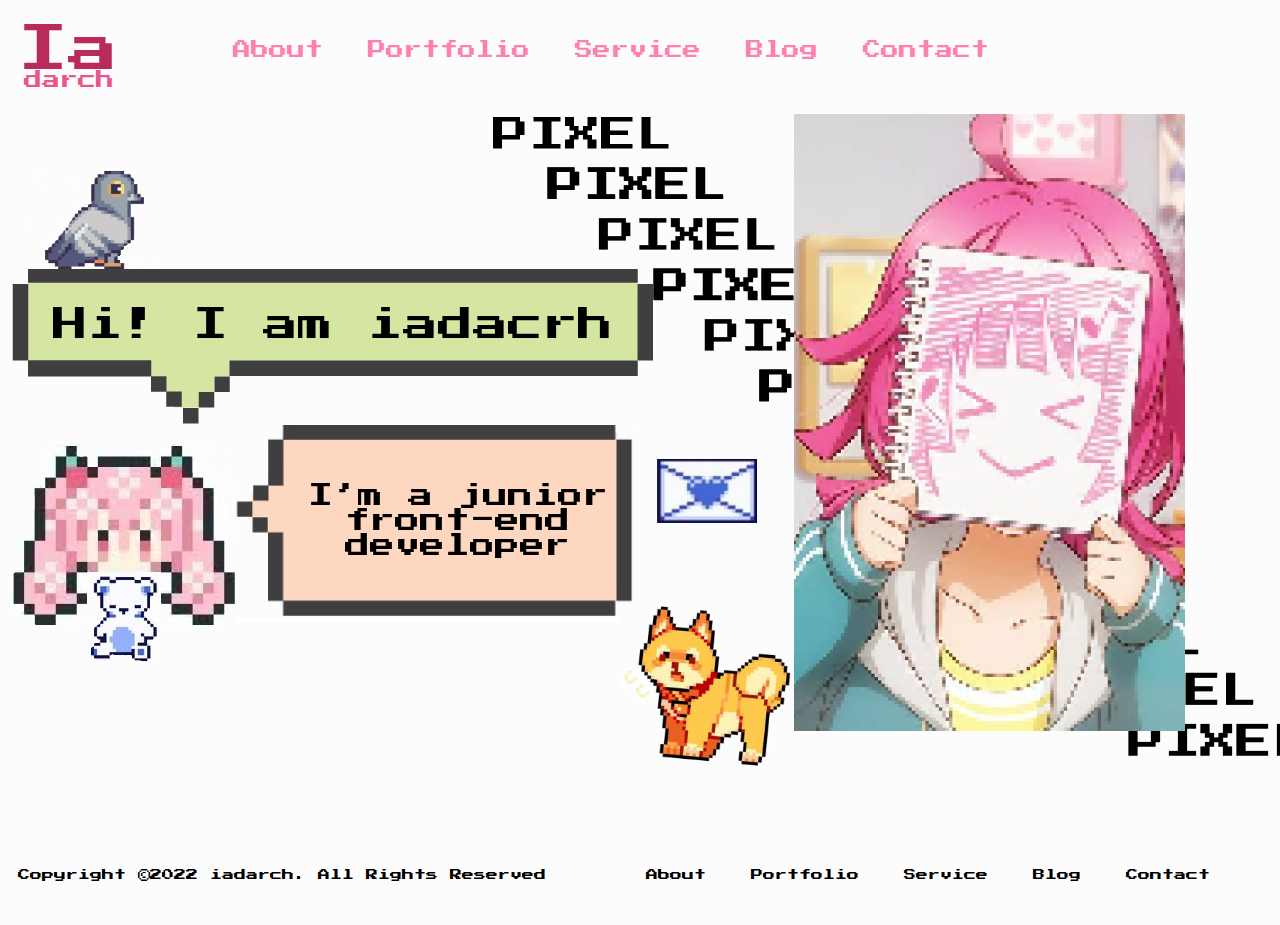
<file: index.html>
<!DOCTYPE html>
<html lang="en">
    <head>
        <meta charset="UTF-8">
        <meta name="viewport" content="width=device-width, initial-scale=1.0">
        <title>Iadarchan</title>
        <link rel="stylesheet" href="css/style.css">
        <link href="https://fonts.googleapis.com/css2?family=Nunito+Sans:wght@300&family=Oswald:wght@200&family=Press+Start+2P&display=swap" rel="stylesheet">
 </head>
    <body>
        <div class="wrapper">
            <!-- Блок `header` -->
            <header class="header">
                <div class="header__container _container">
                    <div class="header__logo">
                        <a href="index.html" class="header__logo-max">Ia</a>
                        <a href="index.html" class="header__logo-mini">darch</a>
                    </div>
                    <div class="header__burger"><span></span></div>
                    <nav class="header__menu menu">
                        <ul class="menu__list">
                            <li class="menu__item">
                                <a href="about.html" class="menu__link">About</a>
                            </li>
                            <li class="menu__item">
                                <a href="portfolio.html" class="menu__link">Portfolio</a>
                            </li>
                            <li class="menu__item">
                                <a href="service.html" class="menu__link">Service</a>
                            </li>
                            <li class="menu__item">
                                <a href="blog.html" class="menu__link">Blog</a>
                            </li>
                            <li class="menu__item">
                                <a href="contact.html" class="menu__link">Contact</a>
                            </li>
                        </ul>
                    </nav>
                </div>
            </header>
            <!-- Блок `main-page` -->
            <main class="page">
                <div class="page__main-block main-block">
                    <div class="main-block__container _container">
                        <div class="main-block__body">
                            <img src="img/bird.png" class="main-block__image" alt="bird">
                            <img src="img/dialog.png" class="main-block__dialog" alt="Dialog"> 
                            <h1 class="main-block__title"> Hi! I am iadacrh</h1>
                            <img src="img/pixel.png" class="main-block__pixel" alt="Pixel girl">
                            <img src="img/dialog_main.png" class="main-block__dialogmain" alt="Dialog">  
                            <div class="main-block__text">I’m a junior <br> front-end <br> developer</div>
                            <img src="img/girl.png" class="main-block__girly" alt="Girly">
                            <img src="img/pixel_text.png" class="main-block__pixel-text" alt="Text">
                            <img src="img/dog.png" class="main-block__dog" alt="Dog">
                            <img src="img/letter.png" class="main-block__letter" alt="Letter">
                            <img src="img/bear.png" class="main-block__bear" alt="Bear">
                        </div>
                    </div>
                </div>
            </main>
            <!-- Блок `footer` -->
            <footer class="footer">
                <div class="header__container _container">
                    <div class="footer__class">
                        <div class="footer__text">
                            <div class="footer__designation">
                                Copyright ©2022 iadarch. All Rights Reserved
                            </div>
                            <div class="footer__menu">
                                <ul class="footer__list">
                                    <li class="footer__item">
                                        <a href="about.html" class="footer__link">About</a>
                                    </li>
                                    <li class="footer__item">
                                        <a href="portfolio.html" class="footer__link">Portfolio</a>
                                    </li>
                                    <li class="footer__item">
                                        <a href="service.html" class="footer__link">Service</a>
                                    </li>
                                    <li class="footer__item">
                                        <a href="blog.html" class="footer__link">Blog</a>
                                    </li>
                                    <li class="footer__item">
                                        <a href="contact.html" class="footer__link">Contact</a>
                                    </li>
                                </ul>
                            </div>
                        </div>
                    </div>
                </div>
            </footer>
        </div>
        <script src="https://code.jquery.com/jquery-3.6.0.min.js"></script>
        <script src="js/script.js"></script>
    </body>
</html>
</file>
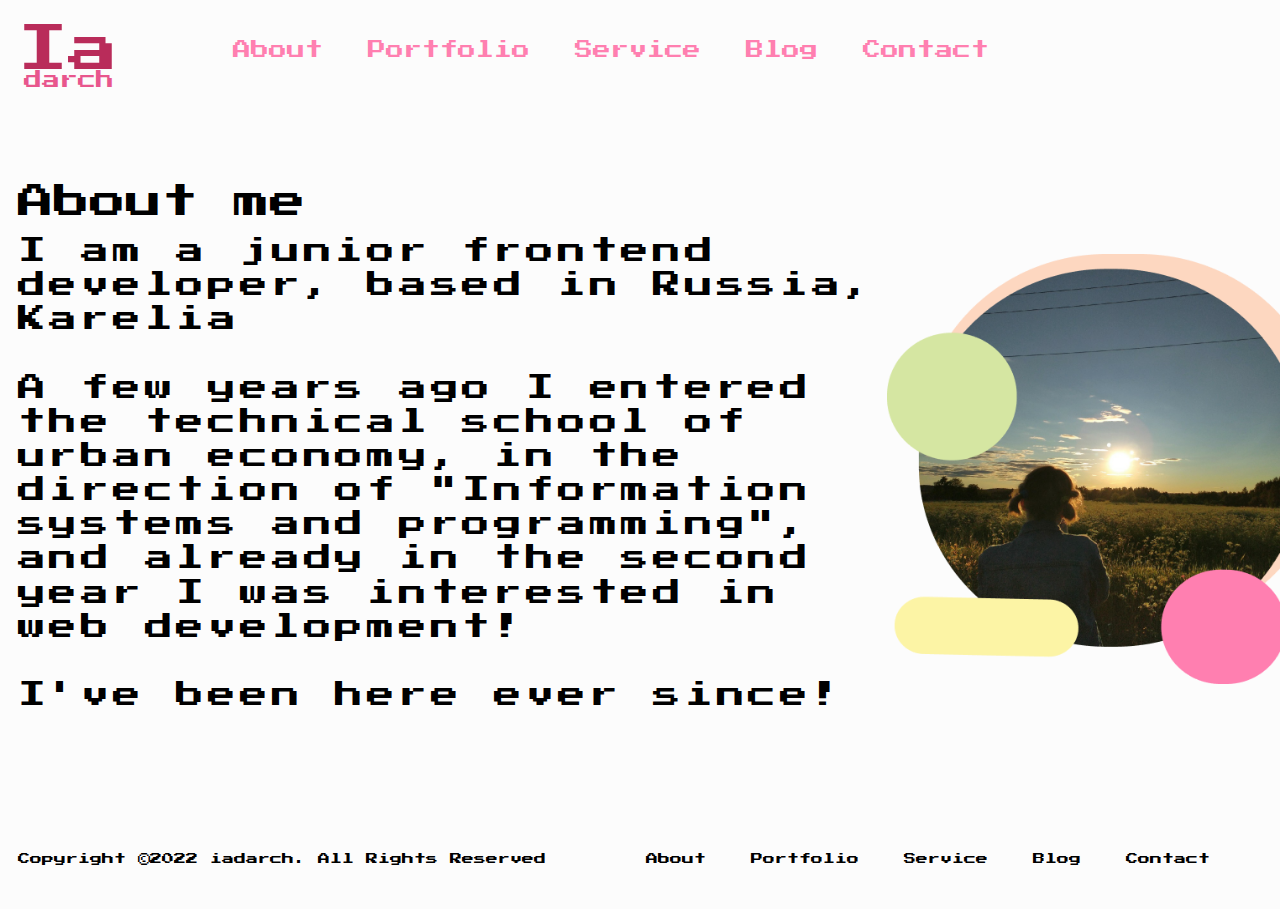
<file: about.html>
<!DOCTYPE html>
<html lang="en">
    <head>
        <meta charset="UTF-8">
        <meta name="viewport" content="width=device-width, initial-scale=1.0">
        <title>Iadarchan</title>
        <link rel="stylesheet" href="css/style.css">
        <link href="https://fonts.googleapis.com/css2?family=Nunito+Sans:wght@300&family=Oswald:wght@200&family=Press+Start+2P&display=swap" rel="stylesheet">
 </head>
    <body>
        <div class="wrapper">
            <!-- Блок `header` -->
            <header class="header">
                <div class="header__container _container">
                    <div class="header__logo">
                        <a href="index.html" class="header__logo-max">Ia</a>
                        <a href="index.html" class="header__logo-mini">darch</a>
                    </div>
                    <div class="header__burger"><span></span></div>
                    <nav class="header__menu menu">
                        <ul class="menu__list">
                            <li class="menu__item">
                                <a href="about.html" class="menu__link">About</a>
                            </li>
                            <li class="menu__item">
                                <a href="portfolio.html" class="menu__link">Portfolio</a>
                            </li>
                            <li class="menu__item">
                                <a href="service.html" class="menu__link">Service</a>
                            </li>
                            <li class="menu__item">
                                <a href="blog.html" class="menu__link">Blog</a>
                            </li>
                            <li class="menu__item">
                                <a href="contact.html" class="menu__link">Contact</a>
                            </li>
                        </ul>
                    </nav>
                </div>
            </header>
            <!-- Блок `main-page` -->
            <main class="page">
                <div class="page__main-block main-block">
                    <div class="main-block__container _container">
                        <div class="main-block__body">
                            <h2>About me</h2>
                            <p class="about">I am a junior frontend developer, based in Russia, Karelia <br><br>
                                A few years ago I entered the technical school of urban economy, in the direction 
                                of "Information systems and programming", and already in the second year 
                                I was interested in web development! 
                                <br>
                                <br>
                                I've been here ever since!
                            </p>
                            <img src="img/fize.png" class="myimage" alt="Its me!">
                        </div>
                    </div>
                </div>
            </main>
            <!-- Блок `footer` -->
            <footer class="footer">
                <div class="header__container _container">
                    <div class="footer__class">
                        <div class="footer__text">
                            <div class="footer__designation">
                                Copyright ©2022 iadarch. All Rights Reserved
                            </div>
                            <div class="footer__menu">
                                <ul class="footer__list">
                                    <li class="footer__item">
                                        <a href="about.html" class="footer__link">About</a>
                                    </li>
                                    <li class="footer__item">
                                        <a href="portfolio.html" class="footer__link">Portfolio</a>
                                    </li>
                                    <li class="footer__item">
                                        <a href="service.html" class="footer__link">Service</a>
                                    </li>
                                    <li class="footer__item">
                                        <a href="blog.html" class="footer__link">Blog</a>
                                    </li>
                                    <li class="footer__item">
                                        <a href="contact.html" class="footer__link">Contact</a>
                                    </li>
                                </ul>
                            </div>
                        </div>
                    </div>
                </div>
            </footer>
        </div>
        <script src="https://code.jquery.com/jquery-3.6.0.min.js"></script>
        <script src="js/script.js"></script>
    </body>
</html>
</file>
<file: css/style.css>
*,
*::before,
*::after {
    padding: 0;
    margin: 0;
    border: 0;
    box-sizing: border-box;
}

a {
    text-decoration: none;
}

ul,
ol,
li {
    list-style-type: none;
}

img {
    vertical-align: top;
}

h1,
h2,
h3,
h4,
h5,
h6 {
    font-weight: inherit;
    font-size: inherit;
}

html,
body {
    height: 100%;
    line-height: 1;
    font-size: 16px;
    color: #000;
    font-family: 'Press Start 2P', sans-serif;
    background-color: #FCFCFC;;
}

.wrapper {
    min-height: 100%;
    overflow: hidden;
    display: flex;
    flex-direction: column;
}

/*---------CONTAINER-CLASS---------*/
._container {
    max-width: 1245px;
    margin: 0px auto;
    padding: 0px 15px;
    box-sizing: content-box;
}

.ibg {
    position: relative;
}

.ibg image {
    position: absolute;
    width: 100%;
    height: 100%;
    top: 0;
    left: 0;
    object-fit: cover;
}

/*---------HEADER---------*/

.header {
    position: absolute;
    width: 100%;
    left: 0;
    top: 0;
    z-index: 50;;
}

.header__container {
    display: flex;
    min-height: 100px;
    align-items: center;
}

@media (max-width: 479px) {
    .header__container {
        min-height: 70px;
    }
}

.header__logo-max {
    font-family: 'Press Start 2P';
    font-style: normal;
    font-weight: 400;
    font-size: 50px;
    line-height: 64px;
    text-align: center;
    color: #B92C5A;
}

.header__logo-mini {
    position: absolute;
    font-family: 'Press Start 2P';
    font-style: normal;
    font-weight: 400;
    font-size: 18px;
    line-height: 24px;
    color: #E8568D;
    margin-left: -94px;
    margin-top: 50px;
}

.header__burger {
    display: none;
}

.menu {
    padding: 5px 115px;
}

.menu__list {
    flex-wrap: wrap;
    display: flex;
}

.menu__item {
    margin: 0px 45px 0px 0px;
}

.menu__link {
    font-family: 'Press Start 2P';
    font-style: normal;
    font-weight: 400;
    font-size: 18px;
    line-height: 20px;
    color: #FF7FB0;
}

@media (max-width: 767px) {

    body.lock {
        overflow: hidden;
    }

    .header__burger {
        display: block;
        position: relative;
        width: 30px;
        height: 20px;
        z-index: 5;
    }
    
    .header__burger span {
        position: absolute;
        background-color: #000;
        position: absolute;
        left: 0;
        width: 100%;
        height: 3px;
        top: 9px;
        transition: all 0.3s ease 0s;
    }
   
    .header__burger::before {
        content: "";
        background-color: #000;
        position: absolute;
        width: 100%;
        height: 3px;
        left: 0;
        transition: all 0.3s ease 0s;
    }

    .header__burger::after {
        content: "";
        background-color: #000;
        position: absolute;
        width: 100%;
        height: 3px;
        left: 0;
    }

    .header__burger::after {
        bottom: 0;
    }

    .header__burger::before {
        top: 0;
    }

    .header__burger.active::before {
        transform: rotate(45deg);
        top: 8px;
    }
    
    .header__burger.active span {
        transform: scale(0);
    }

    .header__burger.active::after {
        transform: rotate(-45deg);
        bottom: 9px;
    }

    .header__menu {
        position: fixed;
        top: -100%;
        left: 0;
        width: 100%;
        height: 100%;
        background-color: #FFDCC7;
        overflow: auto;
    }

    .header__menu.active {
        top: 0;
        padding: 70px;
    }

    .menu__list {
        flex-direction: column;
        justify-content: center;
        align-items: center;
    }

    .menu__item {
        padding: 15px;
    }
}

@media (max-width: 479px) {
    .menu__link {
        font-size: 15px;
        text-align: center;
    }
}


/*---------PAGE---------*/

.page {
    flex: 1 1 auto;
}

/*---------MAIN---------*/

.main-block {
    position: relative;
}

.main-block__image {
    position: absolute;
    flex: 0 1 50%;
    margin-left: 450px;
    margin-top: -356px;
}

.main-block__image img {
    max-width: 80%;
}

.main-block__button {
    background: #E2BE59;
    box-shadow: 0px 4px 5px rgb(0 0 0 / 53%);
    border-radius: 111px;
    width: 164px;
    height: 55px;
    font-family: 'Open Sans';
    font-family: 'Nunito Sans';
    font-style: normal;
    font-weight: 300;
    font-size: 24px;
    line-height: 24px;
    display: flex;
    align-items: center;
    text-align: center;
    letter-spacing: 0.02em;
    padding: 28px;
    color: #000000;
    margin-top: 27px;
    margin-left: 7px;
}

.main-block__line {
    width: 1206px;
    height: 127px;
    background: #E2BE59;
    margin-left: -508px;
    border-radius: 243px;
}

.main-block__body {
    padding: 184px 0px 50px 0px;
    position: relative;
    z-index: 2;
}


.main-block__title {
    position: absolute;
    font-size: 35px;
    font-weight: 500;
    color: #000000;
    margin-top: -424px;
    margin-left: 35px;
}

.main-block__image {
    position: absolute;
    mix-blend-mode: darken;
    transform: matrix(-1, 0, 0, 1, 0, 0);
    margin-top: -20px;
    margin-left: 10px;
}

.main-block__dialog {
    position: relative;
    margin-top: 85px;
    margin-left: -25px;
}

.main-block__pixel {
    margin-top: 260px;
    margin-left: -658px;
}

.main-block__dialogmain {
    margin-top: 222px;
    margin-left: -19px;
}

.main-block__text {
    position: absolute;
    font-size: 25px;
    font-weight: 500;
    color: #000000;
    margin-top: -248px;
    margin-left: 290px;
    text-align: center;
}

.main-block__girly {
    margin-left: 138px;
    margin-top: -70px;
}

.main-block__pixel-text {
    position: absolute;
    z-index: -1;
    margin-left: -693px;
    margin-top: -69px;
}

.main-block__dog {
    width: 170px;
    height: 170px;
    margin-left: 603px;
    margin-top: -126px;
}

.main-block__letter {
    width: 100px;
    margin-top: -272px;
    margin-left: -150px;
    height: 64px;
}

.main-block__bear {
    margin-left: -686px;
    margin-top: -159px;
}

@media screen and (min-width:230px) and (max-width:290px) {
    /* Target landscape smartphones, portrait tablets, narrow desktops*/
    .main-block__title {
        position: absolute;
        width: 189px;
        font-size: 15px;
        font-weight: 500;
        color: #000000;
        margin-top: -79px;
        margin-left: 62px;
    }
    
    .main-block__image {
        display: none;
    }
    
    .main-block__dialog {
        position: relative;
        width: 163px;
        height: 101px;
        margin-top: -53px;
        margin-left: 38px;
    }
    
    .main-block__pixel {
        text-align: center;
        width: 174px;
        height: 133px;
        margin-top: -1px;
        margin-left: 35px;
    }
    
    .main-block__dialogmain {
        display: none;
    }
    
    .main-block__text {
        width: 175px;
        position: absolute;
        font-size: 15px;
        font-weight: 500;
        color: #000000;
        margin-top: 5px;
        margin-left: 37px;
    }

    .main-block__girly {
        display: none;
    }
    
    .main-block__pixel-text {
        display: none;
    }
    
    .main-block__dog {
        display: none;
    }
    
    .main-block__letter {
        display: none;
    }
    
    .main-block__bear {
        display: none;
    }
}

@media screen and (min-width:290px) and (max-width:349px) {
    /* Target landscape smartphones, portrait tablets, narrow desktops*/
    .main-block__title {
        position: absolute;
        width: 322px;
        font-size: 15px;
        font-weight: 500;
        color: #000000;
        margin-top: -68px;
        margin-left: 14px;
    }
    
    .main-block__image {
        display: none;
    }
    
    .main-block__dialog {
        position: relative;
        width: 279px;
        height: 91px;
        margin-top: 12px;
        margin-left: -11px;
    }
    
    .main-block__pixel {
        width: 178px;
        height: 140px;
        margin-top: -1px;
        margin-left: -15px;
    }
    
    .main-block__dialogmain {
        display: none;
    }
    
    .main-block__text {
        width: 141px;
        position: absolute;
        font-size: 14px;
        font-weight: 500;
        color: #000000;
        margin-top: -135px;
        margin-left: 143px;
    }

    .main-block__girly {
        display: none;
    }
    
    .main-block__pixel-text {
        display: none;
    }
    
    .main-block__dog {
        display: none;
    }
    
    .main-block__letter {
        display: none;
    }
    
    .main-block__bear {
        display: none;
    }
}

@media screen and (min-width:349px) and (max-width:389px) {
    /* Target landscape smartphones, portrait tablets, narrow desktops*/
    .main-block__title {
        position: absolute;
        width: 241px;
        font-size: 20px;
        font-weight: 500;
        color: #000000;
        margin-top: -221px;
        margin-left: 19px;
    }
    
    .main-block__image {
        display: none;
    }
    
    .main-block__dialog {
        position: relative;
        width: 216px;
        height: 91px;
        margin-top: 12px;
        margin-left: -11px;
    }
    
    .main-block__pixel {
        width: 171px;
        height: 140px;
        margin-top: 105px;
        margin-left: -234px;
    }
    
    .main-block__dialogmain {
        width: 181px;
        height: 102px;
        margin-top: -136px;
        margin-left: 156px;
    }
    
    .main-block__text {
        width: 163px;
        position: absolute;
        font-size: 15px;
        font-weight: 500;
        color: #000000;
        margin-top: -127px;
        margin-left: 170px;
    }

    .main-block__girly {
        display: none;
    }
    
    .main-block__pixel-text {
        display: none;
    }
    
    .main-block__dog {
        display: none;
    }
    
    .main-block__letter {
        display: none;
    }
    
    .main-block__bear {
        display: none;
    }
}

@media screen and (min-width:389px) and (max-width:444px) {
    /* Target landscape smartphones, portrait tablets, narrow desktops*/
    .main-block__title {
        position: absolute;
        width: 241px;
        font-size: 22px;
        font-weight: 500;
        color: #000000;
        margin-top: -235px;
        margin-left: 49px;
    }
    
    .main-block__image {
        display: none;
    }
    
    .main-block__dialog {
        position: relative;
        width: 283px;
        height: 111px;
        margin-top: 12px;
        margin-left: -11px;
    }
    
    .main-block__pixel {
        width: 171px;
        height: 140px;
        margin-top: 124px;
        margin-left: -299px;
    }
    
    .main-block__dialogmain {
        width: 222px;
        height: 136px;
        margin-top: -136px;
        margin-left: 156px;
    }
    
    .main-block__text {
        width: 183px;
        position: absolute;
        font-size: 15px;
        font-weight: 500;
        color: #000000;
        margin-top: -100px;
        margin-left: 184px;
    }

    .main-block__girly {
        display: none;
    }
    
    .main-block__pixel-text {
        display: none;
    }
    
    .main-block__dog {
        display: none;
    }
    
    .main-block__letter {
        display: none;
    }
    
    .main-block__bear {
        display: none;
    }
}

@media screen and (min-width:444px) and (max-width:540px) {
    /* Target landscape smartphones, portrait tablets, narrow desktops*/
    .main-block__title {
        position: absolute;
        width: 241px;
        font-size: 20px;
        font-weight: 500;
        color: #000000;
        margin-top: -294px;
        margin-left: 48px;
    }
    
    .main-block__image {
        display: none;
    }
    
    .main-block__dialog {
        position: relative;
        width: 268px;
        height: 121px;
        margin-top: 18px;
        margin-left: -6px;
    }
    
    .main-block__pixel {
        margin-top: 151px;
        margin-left: -284px;
    }
    
    .main-block__dialogmain {
        width: 223px;
        height: 121px;
        margin-top: -200px;
        margin-left: 209px;
    }
    
    .main-block__text {
        width: 163px;
        position: absolute;
        font-size: 18px;
        font-weight: 500;
        color: #000000;
        margin-top: -188px;
        margin-left: 250px;
    }

    .main-block__girly {
        display: none;
    }
    
    .main-block__pixel-text {
        display: none;
    }
    
    .main-block__dog {
        display: none;
    }
    
    .main-block__letter {
        display: none;
    }
    
    .main-block__bear {
        display: none;
    }
}

@media screen and (min-width:540px) and (max-width:600px) {
    /* Target landscape smartphones, portrait tablets, narrow desktops*/
    .main-block__title {
        position: absolute;
        width: 241px;
        font-size: 30px;
        font-weight: 500;
        color: #000000;
        margin-top: -346px;
        margin-left: 56px;
    }
    
    .main-block__image {
        display: none;
    }
    
    .main-block__dialog {
        position: relative;
        width: 341px;
        height: 194px;
        margin-top: 18px;
        margin-left: -6px;
    }
    
    .main-block__pixel {
        margin-top: 217px;
        margin-left: -362px;
    }
    
    .main-block__dialogmain {
        width: 293px;
        height: 142px;
        margin-top: 200px;
        margin-left: -31px;
    }
    
    .main-block__text {
        position: absolute;
        font-size: 20px;
        font-weight: 500;
        color: #000000;
        margin-top: -153px;
        margin-left: 239px;
    }

    .main-block__girly {
        display: none;
    }
    
    .main-block__pixel-text {
        display: none;
    }
    
    .main-block__dog {
        display: none;
    }
    
    .main-block__letter {
        display: none;
    }
    
    .main-block__bear {
        display: none;
    }
}

@media screen and (min-width:600px) and (max-width:665px) {
    /* Target landscape smartphones, portrait tablets, narrow desktops*/
    .main-block__title {
        position: absolute;
        font-size: 35px;
        font-weight: 500;
        color: #000000;
        margin-top: -352px;
        margin-left: 111px;
    }
    
    .main-block__image {
        display: none;
    }
    
    .main-block__dialog {
        position: relative;
        width: 500px;
        height: 194px;
        margin-top: 18px;
        margin-left: -6px;
    }
    
    .main-block__pixel {
        margin-top: 218px;
        margin-left: -498px;
    }
    
    .main-block__dialogmain {
        width: 326px;
        height: 137px;
        margin-top: 201px;
        margin-left: -31px;
    }
    
    .main-block__text {
        position: absolute;
        font-size: 22px;
        font-weight: 500;
        color: #000000;
        margin-top: -158px;
        margin-left: 267px;
    }

    .main-block__girly {
        display: none;
    }
    
    .main-block__pixel-text {
        display: none;
    }
    
    .main-block__dog {
        display: none;
    }
    
    .main-block__letter {
        display: none;
    }
    
    .main-block__bear {
        display: none;
    }
}

@media screen and (min-width:665px) and (max-width:700px) {
    /* Target landscape smartphones, portrait tablets, narrow desktops*/
    .main-block__title {
        position: absolute;
        font-size: 35px;
        font-weight: 500;
        color: #000000;
        margin-top: -410px;
        margin-left: 111px;
    }
    
    .main-block__image {
        display: none;
    }
    
    .main-block__dialog {
        position: relative;
        width: 522px;
        height: 200px;
        margin-top: 18px;
        margin-left: -6px;
    }
    
    .main-block__pixel {
        margin-top: 218px;
        margin-left: -498px;
    }
    
    .main-block__dialogmain {
        width: 375px;
        height: 217px;
        margin-top: 244px;
        margin-left: -19px;
    }
    
    .main-block__text {
        position: absolute;
        font-size: 25px;
        font-weight: 500;
        color: #000000;
        margin-top: -132px;
        margin-left: 315px;
        text-align: center;
    }

    .main-block__girly {
        display: none;
    }
    
    .main-block__pixel-text {
        display: none;
    }
    
    .main-block__dog {
        display: none;
    }
    
    .main-block__letter {
        display: none;
    }
    
    .main-block__bear {
        display: none;
    }
}

@media screen and (min-width:700px) and (max-width:800px) {
    /* Target landscape smartphones, portrait tablets, narrow desktops*/
    .main-block__title {
        position: absolute;
        font-size: 35px;
        font-weight: 500;
        color: #000000;
        margin-top: -147px;
        margin-left: 83px;
    }
    
    .main-block__image {
        display: none;
    }
    
    .main-block__dialog {
        position: relative;
        width: 686px;
        height: 200px;
        margin-top: 18px;
        margin-left: -6px;
    }
    
    .main-block__pixel {
        margin-top: 16px;
        margin-left: -4px;
        height: 300px;
        width: 350px;
    }
    
    .main-block__dialogmain {
        width: 342px;
        height: 217px;
        margin-top: -329px;
        margin-left: 324px;
    }
    
    .main-block__text {
        position: absolute;
        font-size: 24px;
        font-weight: 500;
        color: #000000;
        margin-top: -254px;
        margin-left: 359px;
        text-align: center;
    }

    .main-block__girly {
        display: none;
    }
    
    .main-block__pixel-text {
        display: none;
    }
    
    .main-block__dog {
        display: none;
    }
    
    .main-block__letter {
        display: none;
    }
    
    .main-block__bear {
        display: none;
    }
}

@media screen and (min-width:800px) and (max-width:1000px) {
    /* Target landscape smartphones, portrait tablets, narrow desktops*/
    .main-block__title {
        position: absolute;
        font-size: 39px;
        font-weight: 500;
        color: #000000;
        margin-top: -147px;
        margin-left: 83px;
    }
    
    .main-block__image {
        display: none;
    }
    
    .main-block__dialog {
        position: relative;
        width: 790px;
        height: 200px;
        margin-top: 18px;
        margin-left: -6px;
    }
    
    .main-block__pixel {
        margin-top: 16px;
        margin-left: -17px;
        height: 313px;
        width: 363px;
    }
    
    .main-block__dialogmain {
        width: 453px;
        height: 268px;
        margin-top: -329px;
        margin-left: 340px;
    }
    
    .main-block__text {
        position: absolute;
        font-size: 30px;
        font-weight: 500;
        color: #000000;
        margin-top: -239px;
        margin-left: 396px;
        text-align: center;
    }

    .main-block__girly {
        display: none;
    }
    
    .main-block__pixel-text {
        display: none;
    }
    
    .main-block__dog {
        display: none;
    }
    
    .main-block__letter {
        display: none;
    }
    
    .main-block__bear {
        display: none;
    }
}

@media screen and (min-width:1000px) and (max-width:1215px) {
    /* Target landscape smartphones, portrait tablets, narrow desktops*/
    .main-block__title {
        position: absolute;
        font-size: 40px;
        font-weight: 500;
        color: #000000;
        margin-top: -164px;
        margin-left: 201px;
    }
    
    .main-block__image {
        display: none;
    }
    
    .main-block__dialog {
        position: relative;
        width: 988px;
        height: 221px;
        margin-top: 18px;
        margin-left: -6px;
    }
    
    .main-block__pixel {
        margin-top: 16px;
        margin-left: -6px;
        height: 360px;
        width: 431px;
    }
    
    .main-block__dialogmain {
        width: 569px;
        height: 327px;
        margin-top: -382px;
        margin-left: 419px;
    }
    
    .main-block__text {
        position: absolute;
        font-size: 35px;
        font-weight: 500;
        color: #000000;
        margin-top: -279px;
        margin-left: 508px;
        text-align: center;
    }

    .main-block__girly {
        display: none;
    }
    
    .main-block__pixel-text {
        display: none;
    }
    
    .main-block__dog {
        display: none;
    }
    
    .main-block__letter {
        display: none;
    }
    
    .main-block__bear {
        display: none;
    }
}

@media screen and (min-width:1215px) and (max-width:1496px) {
    /* Target landscape smartphones, portrait tablets, narrow desktops*/
    .main-block__title {
        position: absolute;
        font-size: 35px;
        font-weight: 500;
        color: #000000;
        margin-top: -424px;
        margin-left: 35px;
    }
    
    .main-block__image {
        position: absolute;
        mix-blend-mode: darken;
        transform: matrix(-1, 0, 0, 1, 0, 0);
        margin-top: -20px;
        margin-left: 10px;
    }
    
    .main-block__dialog {
        position: relative;
        margin-top: 85px;
        margin-left: -25px;
    }
    
    .main-block__pixel {
        margin-top: 260px;
        margin-left: -658px;
    }
    
    .main-block__dialogmain {
        margin-top: 222px;
        margin-left: -19px;
    }
    
    .main-block__text {
        position: absolute;
        font-size: 25px;
        font-weight: 500;
        color: #000000;
        margin-top: -248px;
        margin-left: 290px;
        text-align: center;
    }
    
    .main-block__girly {
        margin-left: 138px;
        margin-top: -70px;
    }
    
    .main-block__pixel-text {
        position: absolute;
        z-index: -1;
        margin-left: -693px;
        margin-top: -69px;
    }
    
    .main-block__dog {
        width: 170px;
        height: 170px;
        margin-left: 603px;
        margin-top: -126px;
    }
    
    .main-block__letter {
        width: 100px;
        margin-top: -272px;
        margin-left: -150px;
        height: 64px;
    }
    
    .main-block__bear {
        margin-left: -686px;
        margin-top:  -159px;
    }
}

@media screen and (min-width:200px) and (max-width:310px) {
    /* Target landscape smartphones, portrait tablets, narrow desktops*/
    .header__burger {
        display: block;
        position: relative;
        width: 30px;
        height: 20px;
        z-index: 5;
        margin-left: 27%;
    }
}

@media screen and (min-width:310px) and (max-width:478px) {
    /* Target landscape smartphones, portrait tablets, narrow desktops*/
    .header__burger {
        display: block;
        position: relative;
        width: 30px;
        height: 20px;
        z-index: 5;
        margin-left: 50%;
    }
}


@media screen and (min-width:478px) and (max-width:767px) {
    /* Target landscape smartphones, portrait tablets, narrow desktops*/
    .header__burger {
        display: block;
        position: relative;
        width: 30px;
        height: 20px;
        z-index: 5;
        margin-left: 50%;
    }
}

/*---------FOOTER---------*/

.footer__text {
    flex-wrap: wrap;
    display: flex;
}

.footer__list {
    flex-wrap: wrap;
    display: flex;
    padding-left: 100px;
}

.footer__item {
    margin: 0px 45px 0px 0px;
}

.footer__link {
    font-family: 'Press Start 2P';
    font-style: normal;
    font-weight: 400;
    font-size: 12px;
    line-height: 20px;
    color: #000000;
}

.footer__designation {
    font-family: 'Press Start 2P';
    font-style: normal;
    font-weight: 400;
    font-size: 12px;
    line-height: 20px;
    color: #000000;
}

@media screen and (min-width:1142px) and (max-width:1266px) {
    /* Target landscape smartphones, portrait tablets, narrow desktops*/
    .footer__text {
        flex-wrap: wrap;
        display: flex;
    }
    
    .footer__list {
        flex-wrap: wrap;
        display: flex;
        padding-left: 100px;
    }
    
    .footer__item {
        margin: 0px 20px 0px 0px;
    }
    
    .footer__link {
        font-family: 'Press Start 2P';
        font-style: normal;
        font-weight: 400;
        font-size: 12px;
        line-height: 20px;
        color: #000000;
    }
    
    .footer__designation {
        font-family: 'Press Start 2P';
        font-style: normal;
        font-weight: 400;
        font-size: 12px;
        line-height: 20px;
        color: #000000;
    }
}


@media screen and (min-width:1000px) and (max-width:1142px) {
    /* Target landscape smartphones, portrait tablets, narrow desktops*/
    .footer__text {
        flex-wrap: wrap;
        display: flex;
    }
    
    .footer__list {
        flex-wrap: wrap;
        display: flex;
        padding-left: 486px;
    }
    
    .footer__item {
        margin: 0px 20px 0px 0px;
    }
    
    .footer__link {
        font-family: 'Press Start 2P';
        font-style: normal;
        font-weight: 400;
        font-size: 12px;
        line-height: 20px;
        color: #000000;
    }
    
    .footer__designation {
        font-family: 'Press Start 2P';
        font-style: normal;
        font-weight: 400;
        font-size: 12px;
        line-height: 20px;
        color: #000000;
    }
}

@media screen and (min-width:900px) and (max-width:1000px) {
    /* Target landscape smartphones, portrait tablets, narrow desktops*/
    .footer__text {
        flex-wrap: wrap;
        display: flex;
    }
    
    .footer__list {
        flex-wrap: wrap;
        display: flex;
        padding-left: 387px;
    }
    
    .footer__item {
        margin: 0px 20px 0px 0px;
    }
    
    .footer__link {
        font-family: 'Press Start 2P';
        font-style: normal;
        font-weight: 400;
        font-size: 12px;
        line-height: 20px;
        color: #000000;
    }
    
    .footer__designation {
        font-family: 'Press Start 2P';
        font-style: normal;
        font-weight: 400;
        font-size: 12px;
        line-height: 20px;
        color: #000000;
    }
}

@media screen and (min-width:850px) and (max-width:900px) {
    /* Target landscape smartphones, portrait tablets, narrow desktops*/
    .footer__text {
        flex-wrap: wrap;
        display: flex;
    }
    
    .footer__list {
        flex-wrap: wrap;
        display: flex;
        padding-left: 336px;
    }
    
    .footer__item {
        margin: 0px 20px 0px 0px;
    }
    
    .footer__link {
        font-family: 'Press Start 2P';
        font-style: normal;
        font-weight: 400;
        font-size: 12px;
        line-height: 20px;
        color: #000000;
    }
    
    .footer__designation {
        font-family: 'Press Start 2P';
        font-style: normal;
        font-weight: 400;
        font-size: 12px;
        line-height: 20px;
        color: #000000;
    }
}

@media screen and (min-width:800px) and (max-width:850px) {
    /* Target landscape smartphones, portrait tablets, narrow desktops*/
    .footer__text {
        flex-wrap: wrap;
        display: flex;
    }
    
    .footer__list {
        flex-wrap: wrap;
        display: flex;
        padding-left: 286px;
    }
    
    .footer__item {
        margin: 0px 20px 0px 0px;
    }
    
    .footer__link {
        font-family: 'Press Start 2P';
        font-style: normal;
        font-weight: 400;
        font-size: 12px;
        line-height: 20px;
        color: #000000;
    }
    
    .footer__designation {
        font-family: 'Press Start 2P';
        font-style: normal;
        font-weight: 400;
        font-size: 12px;
        line-height: 20px;
        color: #000000;
    }
}

@media screen and (min-width:700px) and (max-width:800px) {
    /* Target landscape smartphones, portrait tablets, narrow desktops*/
    .footer__text {
        flex-wrap: wrap;
        display: flex;
    }
    
    .footer__list {
        flex-wrap: wrap;
        display: flex;
        padding-left: 286px;
    }
    
    .footer__item {
        margin: 0px 20px 0px 0px;
    }
    
    .footer__menu {
        display: none;
    }
    
    .footer__link {
        font-family: 'Press Start 2P';
        font-style: normal;
        font-weight: 400;
        font-size: 12px;
        line-height: 20px;
        color: #000000;
    }
    
    .footer__designation {
        font-family: 'Press Start 2P';
        font-style: normal;
        font-weight: 400;
        font-size: 12px;
        line-height: 20px;
        color: #000000;
        text-align: -webkit-center;
    }
}

@media screen and (min-width:558px) and (max-width:700px) {
    /* Target landscape smartphones, portrait tablets, narrow desktops*/
    .footer__menu {
        display: none;
    }

    .footer__designation {
        font-family: 'Press Start 2P';
        font-style: normal;
        font-weight: 400;
        font-size: 12px;
        line-height: 20px;
        color: #000000;
        text-align: -webkit-center;
    }
}

@media screen and (min-width:230px) and (max-width:558px) {
    /* Target landscape smartphones, portrait tablets, narrow desktops*/
    .footer__menu {
        display: none;
    }

    .footer__designation {
        font-family: 'Press Start 2P';
        font-style: normal;
        font-weight: 300;
        font-size: 10px;
        line-height: 20px;
        color: #000000;
        padding-top: 30px;
        text-align: -webkit-center;
    }
}

/*---------ABOUT-MAIN---------*/

h2 {
    font-family: 'Press Start 2P';
    font-style: normal;
    font-weight: 400;
    font-size: 36px;
    line-height: 36px;
    text-align: center;
    color: #000000;
    float: left;
}

.about {
    width: 881px;
    height: 559px;
    font-family: 'Press Start 2P';
    font-style: normal;
    font-weight: 400;
    font-size: 28px;
    line-height: 122.5%;
    letter-spacing: 0.135em;
    color: #000000;
    padding-top: 50px;
}

.myimage {
    width: 440px;
    height: 430px;
    margin-top: -489px;
    margin-left: 869px;
}

@media screen and (min-width:230px) and (max-width:290px) {
    /* Target landscape smartphones, portrait tablets, narrow desktops*/
    .main-block__body {
        padding: 120px 0px 50px 0px;
        position: relative;
        z-index: 2;
    }

    h2 {
        font-family: 'Press Start 2P';
        font-style: normal;
        font-weight: 400;
        font-size: 22px;
        line-height: 36px;
        text-align: center;
        color: #000000;
        float: left;
    }
    
    .about {
        width: 209px;
        height: 559px;
        font-family: 'Press Start 2P';
        font-style: normal;
        font-weight: 400;
        font-size: 14px;
        line-height: 122.5%;
        letter-spacing: 0.135em;
        color: #000000;
        padding-top: 50px;
    }
    
    .myimage {
        width: 186px;
        height: 180px;
        margin-top: -22px;
        margin-left: 11px;
    }
}

@media screen and (min-width:290px) and (max-width:349px) {
    /* Target landscape smartphones, portrait tablets, narrow desktops*/
    h2 {
        font-family: 'Press Start 2P';
        font-style: normal;
        font-weight: 400;
        font-size: 30px;
        line-height: 36px;
        text-align: center;
        color: #000000;
        float: left;
    }
    
    .about {
        width: 266px;
        height: 438px;
        font-family: 'Press Start 2P';
        font-style: normal;
        font-weight: 400;
        font-size: 13px;
        line-height: 122.5%;
        letter-spacing: 0.135em;
        color: #000000;
        padding-top: 50px;
    }
    
    .myimage {
        width: 275px;
        height: 270px;
        margin-top: -57px;
        margin-left: -5px;
    }
}

@media screen and (min-width:349px) and (max-width:389px) {
    /* Target landscape smartphones, portrait tablets, narrow desktops*/
    h2 {
        font-family: 'Press Start 2P';
        font-style: normal;
        font-weight: 400;
        font-size: 26px;
        line-height: 36px;
        text-align: center;
        color: #000000;
        float: left;
    }
    
    .about {
        width: 325px;
        height: 559px;
        font-family: 'Press Start 2P';
        font-style: normal;
        font-weight: 400;
        font-size: 13px;
        line-height: 122.5%;
        letter-spacing: 0.135em;
        color: #000000;
        padding-top: 50px;
    }
    
    .myimage {
        width: 290px;
        height: 297px;
        margin-top: -239px;
        margin-left: 15px;
    }
}

@media screen and (min-width:389px) and (max-width:444px) {
    /* Target landscape smartphones, portrait tablets, narrow desktops*/
    h2 {
        font-family: 'Press Start 2P';
        font-style: normal;
        font-weight: 400;
        font-size: 25px;
        line-height: 36px;
        text-align: center;
        color: #000000;
        float: left;
    }
    
    .about {
        width: 379px;
        height: 559px;
        font-family: 'Press Start 2P';
        font-style: normal;
        font-weight: 400;
        font-size: 15px;
        line-height: 122.5%;
        letter-spacing: 0.135em;
        color: #000000;
        padding-top: 50px;
    }
    
    .myimage {
        width: 322px;
        height: 321px;
        margin-top: -182px;
        margin-left: 34px;
    }
}

@media screen and (min-width:444px) and (max-width:540px) {
    /* Target landscape smartphones, portrait tablets, narrow desktops*/
    h2 {
        font-family: 'Press Start 2P';
        font-style: normal;
        font-weight: 400;
        font-size: 30px;
        line-height: 20px;
        text-align: center;
        color: #000000;
        float: left;
    }
    
    .about {
        width: 432px;
        height: 275px;
        font-family: 'Press Start 2P';
        font-style: normal;
        font-weight: 400;
        font-size: 13px;
        line-height: 122.5%;
        letter-spacing: 0.135em;
        color: #000000;
        padding-top: 50px;
    }
    
    .myimage {
        width: 323px;
        height: 322px;
        margin-top: 9px;
        margin-left: 41px;
    }
}

@media screen and (min-width:540px) and (max-width:600px) {
    /* Target landscape smartphones, portrait tablets, narrow desktops*/
    h2 {
        font-family: 'Press Start 2P';
        font-style: normal;
        font-weight: 400;
        font-size: 25px;
        line-height: 36px;
        text-align: center;
        color: #000000;
        float: left;
    }
    
    .about {
        width: 544px;
        height: 288px;
        font-family: 'Press Start 2P';
        font-style: normal;
        font-weight: 400;
        font-size: 15px;
        line-height: 122.5%;
        letter-spacing: 0.135em;
        color: #000000;
        padding-top: 50px;
    }
    
    .myimage {
        width: 311px;
        height: 309px;
        margin-top: 11px;
        margin-left: 104px;
    }
}

@media screen and (min-width:600px) and (max-width:665px) {
    /* Target landscape smartphones, portrait tablets, narrow desktops*/
    h2 {
        font-family: 'Press Start 2P';
        font-style: normal;
        font-weight: 400;
        font-size: 30px;
        line-height: 36px;
        text-align: center;
        color: #000000;
        float: left;
    }
    
    .about {
        width: 585px;
        height: 261px;
        font-family: 'Press Start 2P';
        font-style: normal;
        font-weight: 400;
        font-size: 15px;
        line-height: 122.5%;
        letter-spacing: 0.135em;
        color: #000000;
        padding-top: 50px;
    }
    
    .myimage {
        width: 386px;
        height: 395px;
        margin-top: 7px;
        margin-left: 91px;
    }
}

@media screen and (min-width:665px) and (max-width:700px) {
    /* Target landscape smartphones, portrait tablets, narrow desktops*/
    h2 {
        font-family: 'Press Start 2P';
        font-style: normal;
        font-weight: 400;
        font-size: 30px;
        line-height: 30px;
        text-align: center;
        color: #000000;
        float: left;
    }
    
    .about {
        width: 697px;
        height: 559px;
        font-family: 'Press Start 2P';
        font-style: normal;
        font-weight: 400;
        font-size: 18px;
        line-height: 122.5%;
        letter-spacing: 0.135em;
        color: #000000;
        padding-top: 50px;
    }
    
    .myimage {
        width: 407px;
        height: 396px;
        margin-top: -252px;
        margin-left: 155px;
    }
}

@media screen and (min-width:700px) and (max-width:800px) {
    /* Target landscape smartphones, portrait tablets, narrow desktops*/
    h2 {
        font-family: 'Press Start 2P';
        font-style: normal;
        font-weight: 400;
        font-size: 30px;
        line-height: 30px;
        text-align: center;
        color: #000000;
        float: left;
    }
    
    .about {
        width: 697px;
        height: 559px;
        font-family: 'Press Start 2P';
        font-style: normal;
        font-weight: 400;
        font-size: 18px;
        line-height: 122.5%;
        letter-spacing: 0.135em;
        color: #000000;
        padding-top: 50px;
    }
    
    .myimage {
        width: 407px;
        height: 396px;
        margin-top: -252px;
        margin-left: 189px;
    }
}

@media screen and (min-width:800px) and (max-width:1000px) {
    /* Target landscape smartphones, portrait tablets, narrow desktops*/
    h2 {
        font-family: 'Press Start 2P';
        font-style: normal;
        font-weight: 400;
        font-size: 36px;
        line-height: 36px;
        text-align: center;
        color: #000000;
        float: left;
    }
        
    .about {
        width: 457px;
        height: 310px;
        font-family: 'Press Start 2P';
        font-style: normal;
        font-weight: 400;
        font-size: 15px;
        line-height: 122.5%;
        letter-spacing: 0.135em;
        color: #000000;
        padding-top: 50px;
    }
        
    .myimage {
        width: 365px;
        height: 366px;
        margin-top: -341px;
        margin-left: 486px;
    }
}

@media screen and (min-width:1000px) and (max-width:1215px) {
    /* Target landscape smartphones, portrait tablets, narrow desktops*/
    h2 {
        font-family: 'Press Start 2P';
        font-style: normal;
        font-weight: 400;
        font-size: 36px;
        line-height: 36px;
        text-align: center;
        color: #000000;
        float: left;
    }
    
    .about {
        width: 537px;
        height: 361px;
        font-family: 'Press Start 2P';
        font-style: normal;
        font-weight: 400;
        font-size: 18px;
        line-height: 122.5%;
        letter-spacing: 0.135em;
        color: #000000;
        padding-top: 50px;
    }
    
    .myimage {
        width: 440px;
        height: 430px;
        margin-top: -437px;
        margin-left: 539px;
    }
}
</file>
